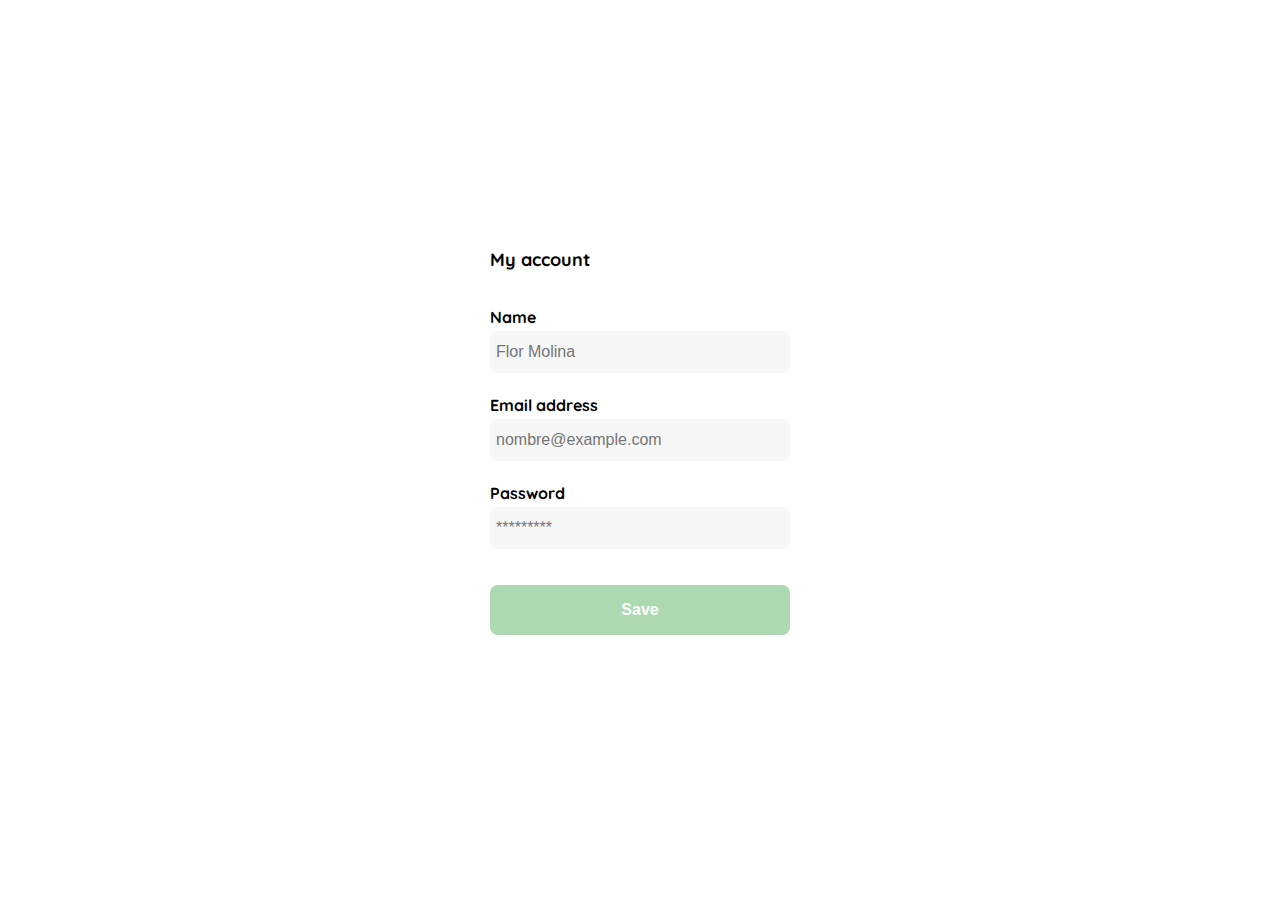
<file: Crear mi cuenta.html>
<!DOCTYPE html>
<html lang="es">
<head>
    <meta charset="UTF-8">
    <meta name="viewport" content="width=device-width, initial-scale=1.0">
    <link rel="preconnect" href="https://fonts.gstatic.com" crossorigin>
    <link href="https://fonts.googleapis.com/css2?family=Quicksand:wght@300;500;700&display=swap" rel="stylesheet">
    <title>Document</title>
    <style>
        :root{
            --white: #FFFFFF;
            --black: #000000;
            --dark: #232830;
            --very-light-pink: #C7C7C7;
            --text-input-field: #F7F7F7;
            --hospital-green: #ACD9B2;
            --sm: 14px;
            --md: 16px;
            --lg: 18px;
        }
       
        body{
            margin: 0;
            padding: 0;
            box-sizing: border-box;
            font-family: 'Quicksand', sans-serif;

        }
        .login{
            width: 100%;
            height: 100vh;
            display: grid;
            place-items: center;
        }
        .form-container{
            display: grid;
            grid-template-rows: auto 1fr auto;
            width: 300px;
        }
        .logo{
            width: 150px;
            margin-bottom: 48px;
            justify-self: center;
            display: none; /*Para que no aparezca*/
        }
        .title{
            font-size: var(--lg);
            margin-bottom: 36px;
            text-align: start;
        }
        
        .form{
            display: flex;
            flex-direction: column;
        }
        .form div{
            display: flex;
            flex-direction: column;
        }
        .label{
            font-size: var(sm);
            font-weight: bold;
            margin-bottom: 4px;
        }

        .input{
            background-color: var(--text-input-field);
            border: none;
            border-radius: 8px;
            height: 30px;
            font-size: var(--md);
            padding: 6px;
            margin-bottom: 12px;

        }
        .input-name,
        .input-email,
        .input-password{
            margin-bottom: 22px;

        }
        .primary-button{
            background: var(--hospital-green);
            border-radius: 8px;
            border: none;
            color: var(--white);
            width: 100%;
            cursor: pointer;
            font-size: var(--md);
            font-weight: bold;
            height: 50px;
        }
        .login-button{
            margin-top: 14px;
            margin-bottom: 30px;
        }

        @media (max-width: 640px) {
            .form-container{
                height: 100%;
            }
            .form{
                height: 100%;
                justify-content: space-between;
            }
     
        }

    </style>
</head>
<body>
    <div class="login">
        <div class="form-container">
            
            <h1 class="title">My account</h1>
           

            <form action="/" class="form">
                <div>
                    <label for="name" class="label">Name</label>
                    <input type="text" name="" id="name" placeholder="Flor Molina" class="input input-name">

                    <label for="email" class="label">Email address</label>
                    <input type="email" name="" id="email" placeholder="nombre@example.com" class="input input-email">

                    <label for="password" class="label">Password</label>
                    <input type="password" name="" id="password" placeholder="*********" class="input input-password">
                </div>
                
                <input type="submit" value="Save" class="primary-button login-button">
            </form>
        </div>
    </div>    
</body>
</html>
</file>
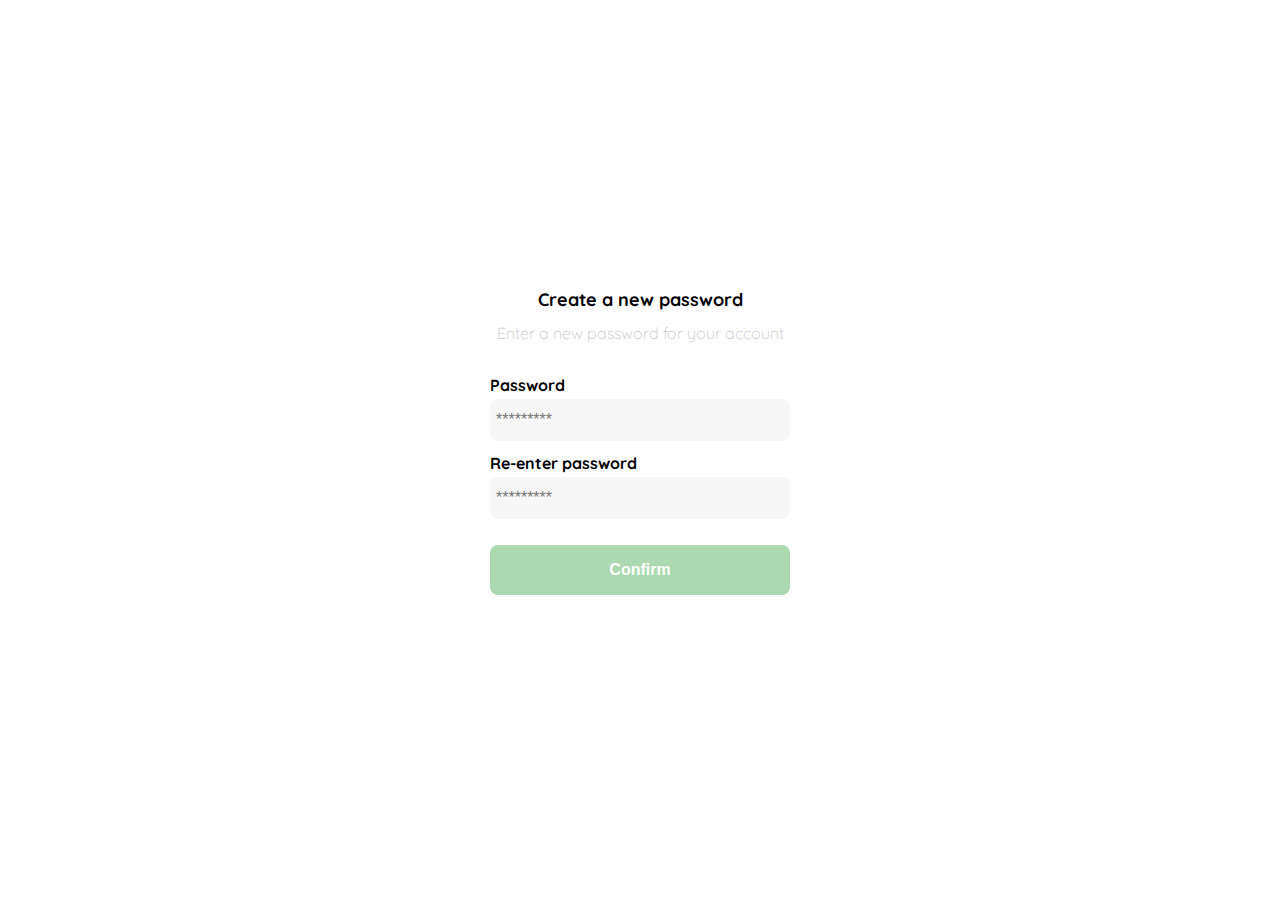
<file: Crear nueva contraseña.html>
<!DOCTYPE html>
<html lang="es">
<head>
    <meta charset="UTF-8">
    <meta name="viewport" content="width=device-width, initial-scale=1.0">
    <link rel="preconnect" href="https://fonts.gstatic.com" crossorigin>
    <link href="https://fonts.googleapis.com/css2?family=Quicksand:wght@300;500;700&display=swap" rel="stylesheet">
    <title>Document</title>
    <style>
        :root{
            --white: #FFFFFF;
            --black: #000000;
            --dark: #232830;
            --very-light-pink: #C7C7C7;
            --text-input-field: #F7F7F7;
            --hospital-green: #ACD9B2;
            --sm: 14px;
            --md: 16px;
            --lg: 18px;
        }
       
        body{
            margin: 0;
            padding: 0;
            box-sizing: border-box;
            font-family: 'Quicksand', sans-serif;

        }
        .login{
            width: 100%;
            height: 100vh;
            display: grid;
            place-items: center;
        }
        .form-container{
            display: grid;
            grid-template-rows: auto 1fr auto;
            width: 300px;
        }
        .logo{
            width: 150px;
            margin-bottom: 48px;
            justify-self: center;
            display: none; /*Para que no aparezca*/
        }
        .title{
            font-size: var(--lg);
            margin-bottom: 12px;
            text-align: center;
        }
        .subtitle{
            color: var(--very-light-pink);
            font-size: var(--md);
            font-weight: 300;
            margin-top: 0;
            margin-bottom: 32px;
            text-align: center;
        }
        .form{
            display: flex;
            flex-direction: column;
        }
        .label{
            font-size: var(sm);
            font-weight: bold;
            margin-bottom: 4px;
        }

        .input{
            background-color: var(--text-input-field);
            border: none;
            border-radius: 8px;
            height: 30px;
            font-size: var(--md);
            padding: 6px;
            margin-bottom: 12px;

        }
        .primary-button{
            background: var(--hospital-green);
            border-radius: 8px;
            border: none;
            color: var(--white);
            width: 100%;
            cursor: pointer;
            font-size: var(--md);
            font-weight: bold;
            height: 50px;
        }
        .login-button{
            margin-top: 14px;
            margin-bottom: 30px;
        }

        @media (max-width: 640px) {
            .logo{
                display: block;

            }
        }

    </style>
</head>
<body>
    <div class="login">
        <div class="form-container">
            <img src="logos/logo_yard_sale.svg" alt="logo" class="logo">
            <h1 class="title">Create a new password</h1>
            <p class="subtitle">Enter a new password for your account</p>

            <form action="/" class="form">
                <label for="password" class="label">Password</label>
                <input type="password" name="" id="password" placeholder="*********" class="input input-password">
                <label for="new-password" class="label">Re-enter password</label>
                <input type="password" name="" id="new-password" placeholder="*********" class="input input-new-password">
                <input type="submit" value="Confirm" class="primary-button login-button">
            </form>
        </div>
    </div>    
</body>
</html>
</file>
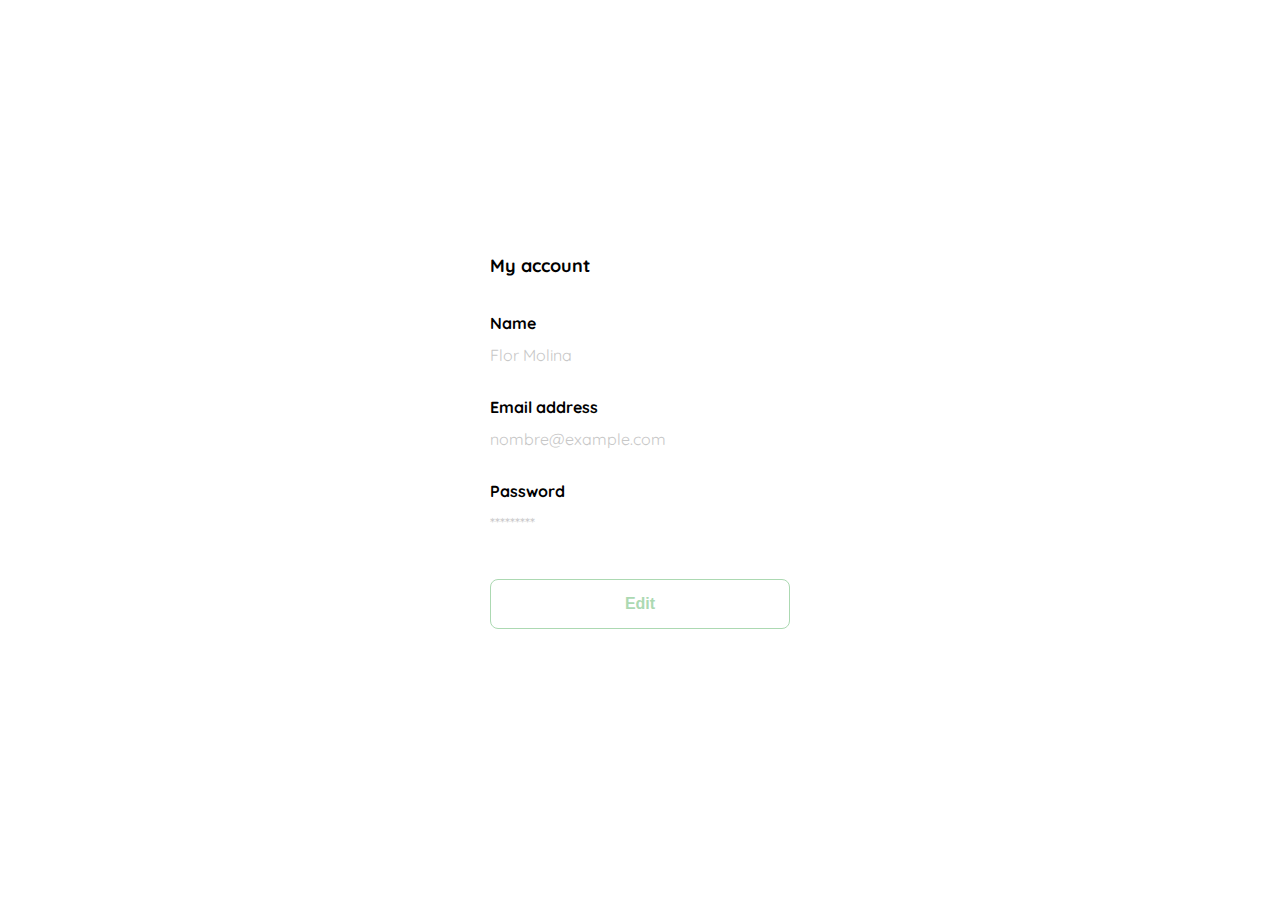
<file: Editar mi cuenta.html>
<!DOCTYPE html>
<html lang="es">
<head>
    <meta charset="UTF-8">
    <meta name="viewport" content="width=device-width, initial-scale=1.0">
    <link rel="preconnect" href="https://fonts.gstatic.com" crossorigin>
    <link href="https://fonts.googleapis.com/css2?family=Quicksand:wght@300;500;700&display=swap" rel="stylesheet">
    <title>Document</title>
    <style>
        :root{
            --white: #FFFFFF;
            --black: #000000;
            --dark: #232830;
            --very-light-pink: #C7C7C7;
            --text-input-field: #F7F7F7;
            --hospital-green: #ACD9B2;
            --sm: 14px;
            --md: 16px;
            --lg: 18px;
        }
       
        body{
            margin: 0;
            padding: 0;
            box-sizing: border-box;
            font-family: 'Quicksand', sans-serif;

        }
        .login{
            width: 100%;
            height: 100vh;
            display: grid;
            place-items: center;
        }
        .form-container{
            display: grid;
            grid-template-rows: auto 1fr auto;
            width: 300px;
        }
        .logo{
            width: 150px;
            margin-bottom: 48px;
            justify-self: center;
            display: none; /*Para que no aparezca*/
        }
        .title{
            font-size: var(--lg);
            margin-bottom: 36px;
            text-align: start;
        }
        
        .form{
            display: flex;
            flex-direction: column;
        }
        .form div{
            display: flex;
            flex-direction: column;
        }
        .label{
            font-size: var(sm);
            font-weight: bold;
            margin-bottom: 4px;
        }
        .value{
            color: var(--very-light-pink);
            font-size: var(--md);
            margin: 8px 0 32px 0;
        }

        .input{
            background-color: var(--text-input-field);
            border: none;
            border-radius: 8px;
            height: 30px;
            font-size: var(--md);
            padding: 6px;
            margin-bottom: 12px;

        }
       
        .secondary-button{
            background: var(--white);
            border-radius: 8px;
            border: 1px solid var(--hospital-green);
            color: var(--hospital-green);
            width: 100%;
            cursor: pointer;
            font-size: var(--md);
            font-weight: bold;
            height: 50px;
        }
        .login-button{
            margin-top: 14px;
            margin-bottom: 30px;
        }

        @media (max-width: 640px) {
            .form-container{
                height: 100%;
            }
            .form{
                height: 100%;
                justify-content: space-between;
            }
     
        }

    </style>
</head>
<body>
    <div class="login">
        <div class="form-container">
            
            <h1 class="title">My account</h1>
           

            <form action="/" class="form">
                <div>
                    <label for="name" class="label">Name</label>
                    <p class="value">Flor Molina</p>
                    
                    <label for="email" class="label">Email address</label>
                    <p class="value">nombre@example.com</p>
                    
                    <label for="password" class="label">Password</label>
                    <p class="value">*********</p>
                    
                </div>
                
                <input type="submit" value="Edit" class="secondary-button login-button">
            </form>
        </div>
    </div>    
</body>
</html>
</file>
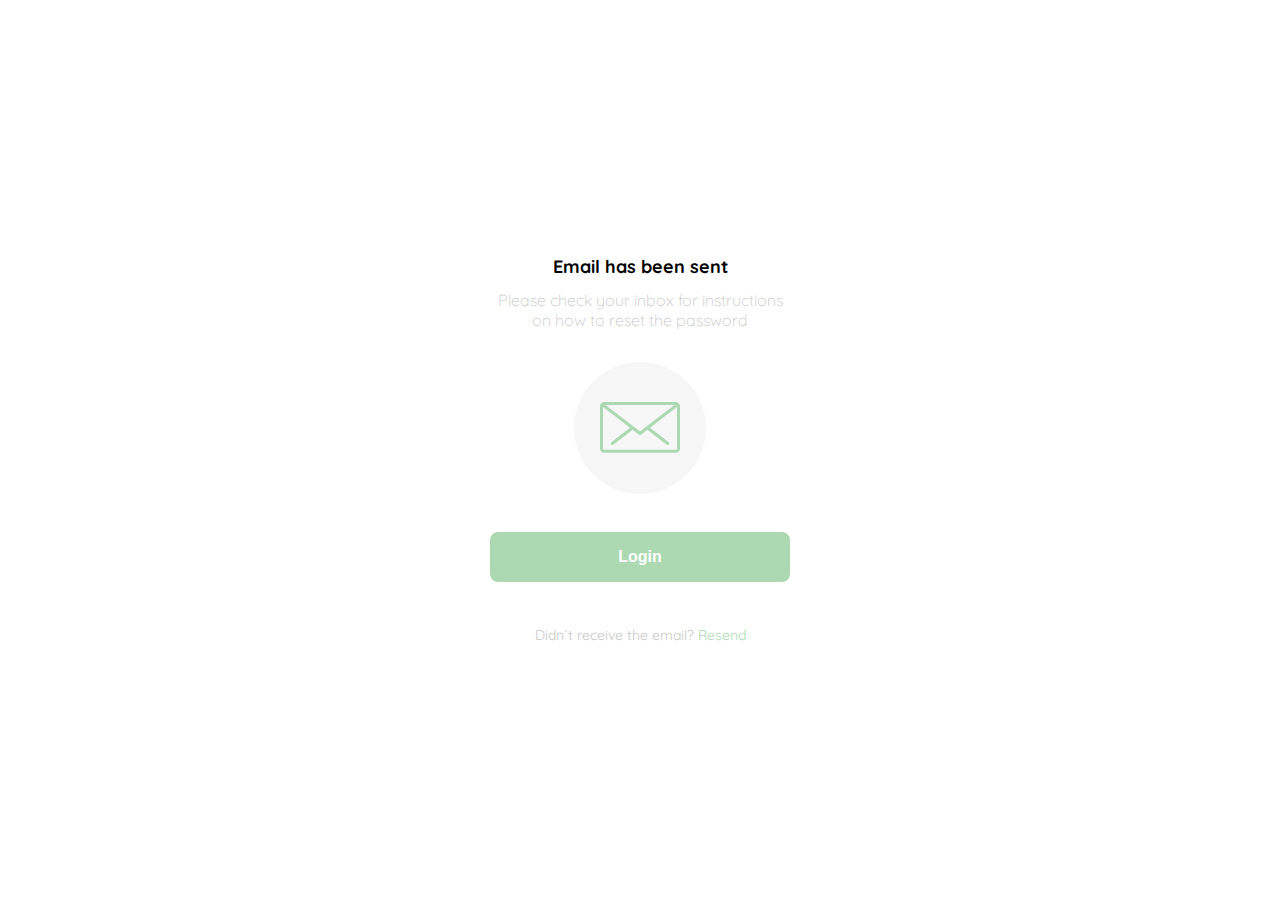
<file: Email enviado.html>
<!DOCTYPE html>
<html lang="es">
<head>
    <meta charset="UTF-8">
    <meta name="viewport" content="width=device-width, initial-scale=1.0">
    <link rel="preconnect" href="https://fonts.gstatic.com" crossorigin>
    <link href="https://fonts.googleapis.com/css2?family=Quicksand:wght@300;500;700&display=swap" rel="stylesheet">
    <title>Document</title>
    <style>
        :root{
            --white: #FFFFFF;
            --black: #000000;
            --dark: #232830;
            --very-light-pink: #C7C7C7;
            --text-input-field: #F7F7F7;
            --hospital-green: #ACD9B2;
            --sm: 14px;
            --md: 16px;
            --lg: 18px;
        }
       
        body{
            margin: 0;
            padding: 0;
            box-sizing: border-box;
            font-family: 'Quicksand', sans-serif;

        }
        .login{
            width: 100%;
            height: 100vh;
            display: grid;
            place-items: center;
        }
        .form-container{
            display: grid;
            grid-template-rows: auto 1fr auto;
            width: 300px;
            justify-items: center;
        }
        .logo{
            width: 150px;
            margin-bottom: 48px;
            justify-self: center;
            display: none; /*Para que no aparezca*/
        }
        .title{
            font-size: var(--lg);
            margin-bottom: 12px;
            text-align: center;
        }
        .subtitle{
            color: var(--very-light-pink);
            font-size: var(--md);
            font-weight: 300;
            margin-top: 0;
            margin-bottom: 32px;
            text-align: center;
        }
        .email-image{
            width: 132px;
            height: 132px;
            border-radius: 50%;
            background-color: var(--text-input-field);
            display: flex;
            justify-content: center;
            align-items: center;
            margin-bottom: 24px;
        }
        .resend{
            font-size: var(--sm);
        }
        .resend span{
            color: var(--very-light-pink);
        }
        .resend a{
            color: var(--hospital-green);
            text-decoration: none;
        }

        .email-image img{
            width: 80px;
        }
        .form{
            display: flex;
            flex-direction: column;
        }
        
        .primary-button{
            background: var(--hospital-green);
            border-radius: 8px;
            border: none;
            color: var(--white);
            width: 100%;
            cursor: pointer;
            font-size: var(--md);
            font-weight: bold;
            height: 50px;
        }
        .login-button{
            margin-top: 14px;
            margin-bottom: 30px;
        }


        @media (max-width: 640px) {
            .logo{
                display: block;

            }
        }

    </style>
</head>
<body>
    <div class="login">
        <div class="form-container">
            <img src="logos/logo_yard_sale.svg" alt="logo" class="logo">
            <h1 class="title">Email has been sent</h1>
            <p class="subtitle">Please check your inbox for instructions on how to reset the password</p>
            <div class="email-image">
                <img src="icons/email.svg" alt="email">
            </div>
            <button class="primary-button login-button">Login</button>
            <p class="resend">
                <span>
                    Didn´t receive the email?
                </span>
                <a href="/">Resend</a>
            </p>
        </div>
    </div>    
</body>
</html>
</file>
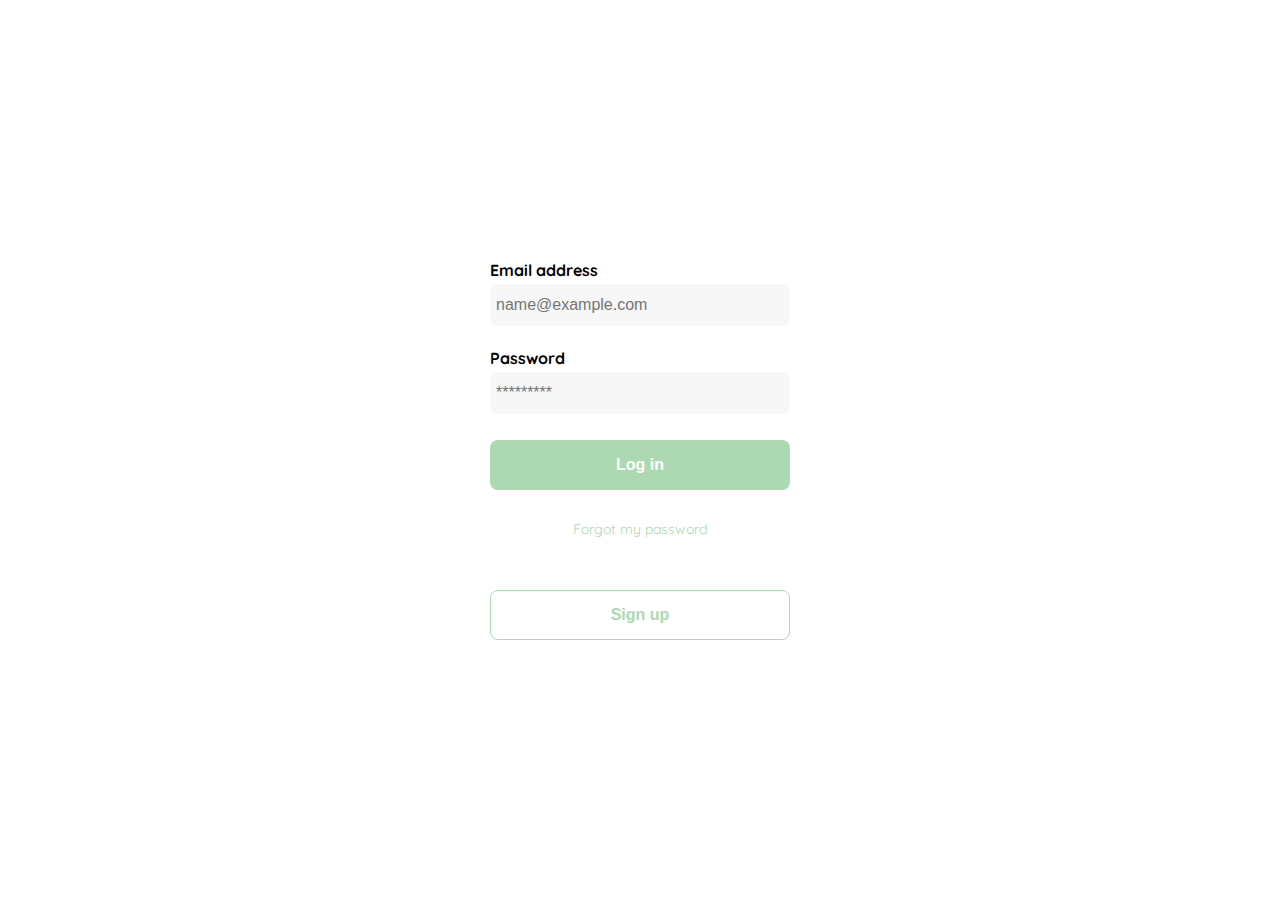
<file: Login.html>
<!DOCTYPE html>
<html lang="es">
<head>
    <meta charset="UTF-8">
    <meta name="viewport" content="width=device-width, initial-scale=1.0">
    <link rel="preconnect" href="https://fonts.gstatic.com" crossorigin>
    <link href="https://fonts.googleapis.com/css2?family=Quicksand:wght@300;500;700&display=swap" rel="stylesheet">
    <title>Document</title>
    <style>
        :root{
            --white: #FFFFFF;
            --black: #000000;
            --dark: #232830;
            --very-light-pink: #C7C7C7;
            --text-input-field: #F7F7F7;
            --hospital-green: #ACD9B2;
            --sm: 14px;
            --md: 16px;
            --lg: 18px;
        }
       
        body{
            margin: 0;
            padding: 0;
            box-sizing: border-box;
            font-family: 'Quicksand', sans-serif;

        }
        .login{
            width: 100%;
            height: 100vh;
            display: grid;
            place-items: center;
        }
        .form-container{
            display: grid;
            grid-template-rows: auto 1fr auto;
            width: 300px;
        }
        .logo{
            width: 150px;
            margin-bottom: 48px;
            justify-self: center;
            display: none; /*Para que no aparezca*/
        }
        .form{
            display: flex;
            flex-direction: column;
        }
        .form a{
            color: var(--hospital-green);
            font-size: var(--sm);
            text-align: center;
            text-decoration: none;
            margin-bottom: 52px;
        }

        .label{
            font-size: var(sm);
            font-weight: bold;
            margin-bottom: 4px;
        }

        .input{
            background-color: var(--text-input-field);
            border: none;
            border-radius: 8px;
            height: 30px;
            font-size: var(--md);
            padding: 6px;
            margin-bottom: 12px;

        }

        .input-email{
            margin-bottom: 22px;

        }

        .primary-button{
            background: var(--hospital-green);
            border-radius: 8px;
            border: none;
            color: var(--white);
            width: 100%;
            cursor: pointer;
            font-size: var(--md);
            font-weight: bold;
            height: 50px;
        }
        .secondary-button{
            background: var(--white);
            border-radius: 8px;
            border: 1px solid var(--hospital-green);
            color: var(--hospital-green);
            width: 100%;
            cursor: pointer;
            font-size: var(--md);
            font-weight: bold;
            height: 50px;
        }
        .login-button{
            margin-top: 14px;
            margin-bottom: 30px;
        }

        @media (max-width: 640px) {
            .logo{
                display: block;

            }
            
            .secondary-button{
                position: absolute;
                bottom: 20px;
                width: inherit;

            }
        }

    </style>
</head>
<body>
    <div class="login">
        <div class="form-container">
            <img src="logos/logo_yard_sale.svg" alt="logo" class="logo">

            <form action="/" class="form">
                <label for="email" class="label">Email address</label>
                <input type="email" name="" id="email" placeholder="name@example.com" class="input input-email">
                <label for="password" class="label">Password</label>
                <input type="password" name="" id="password" placeholder="*********" class="input input-password">
                <input type="submit" value="Log in" class="primary-button login-button">
                <a href="/">Forgot my password</a>
            </form>
            <button class="secondary-button signup-button">Sign up</button>
        </div>
    </div>    
</body>
</html>
</file>
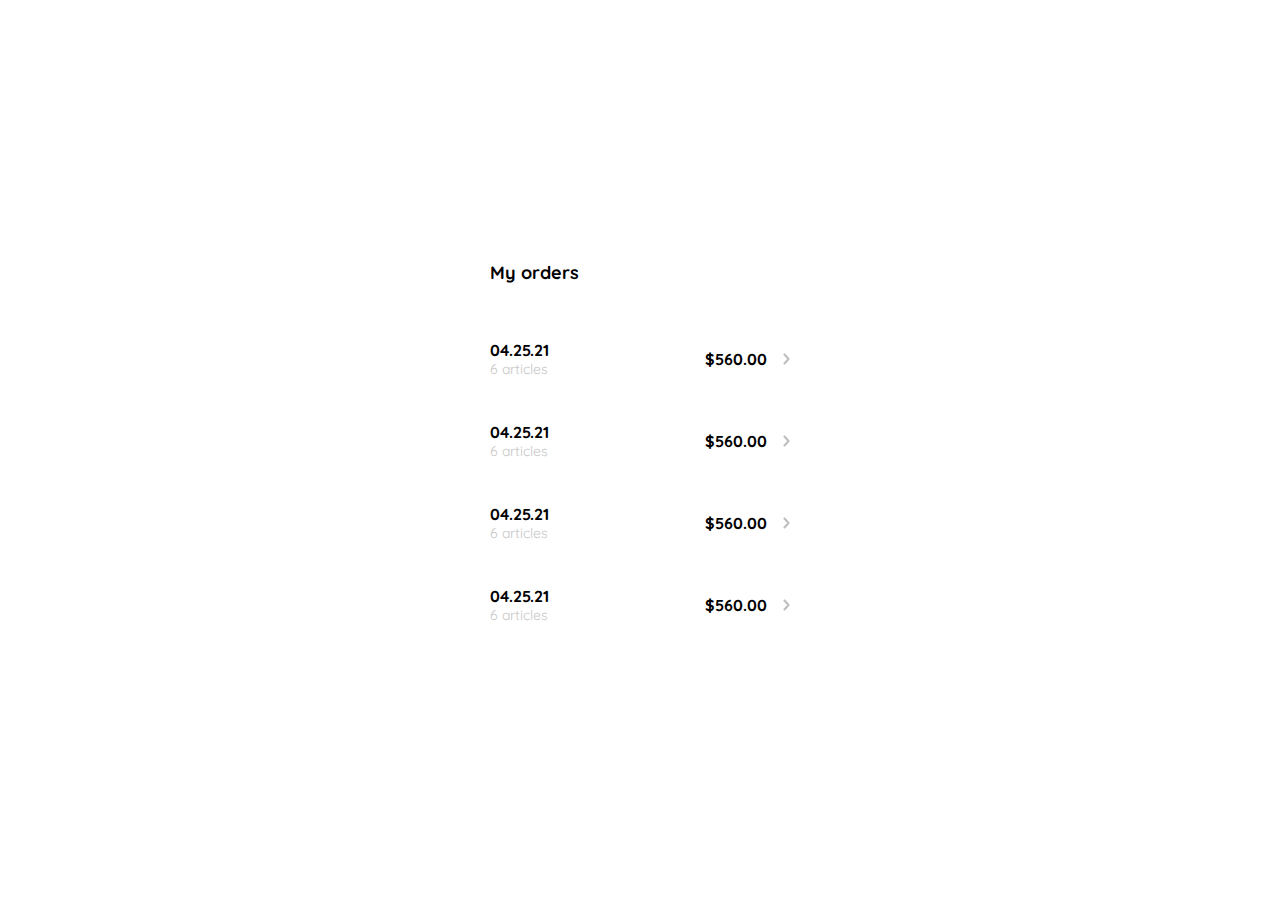
<file: Mis órdenes.html>
<!DOCTYPE html>
<html lang="es">
<head>
    <meta charset="UTF-8">
    <meta name="viewport" content="width=device-width, initial-scale=1.0">
    <link rel="preconnect" href="https://fonts.gstatic.com" crossorigin>
    <link href="https://fonts.googleapis.com/css2?family=Quicksand:wght@300;500;700&display=swap" rel="stylesheet">
    <title>Document</title>
    <style>
        :root{
            --white: #FFFFFF;
            --black: #000000;
            --dark: #232830;
            --very-light-pink: #C7C7C7;
            --text-input-field: #F7F7F7;
            --hospital-green: #ACD9B2;
            --sm: 14px;
            --md: 16px;
            --lg: 18px;
        }
       
        body{
            margin: 0;
            padding: 0;
            box-sizing: border-box;
            font-family: 'Quicksand', sans-serif;
        }

        .my-order{
            width: 100%;
            height: 100vh;
            display: grid;
            place-items: center;
        }
        
        .title{
            font-size: var(--lg);
            margin-bottom:  40px;
        }

        .my-order-container{
            display: grid;
            grid-template-rows: auto 1fr auto;
            width: 300px;
        }

        .my-order-content{
            display: flex;
            flex-direction: column;

        }

        .order{
            display: grid;
            grid-template-columns: auto 1fr auto;
            gap: 16px;
            align-items: center;   
            margin-bottom: 12px;
  
        }

        .order p:nth-child(1){
            display: flex;
            flex-direction: column;

        }

        .order p:nth-child(2){
            text-align: end;
            font-weight: bold;

        }

        .order p span:nth-child(1){
            font-size: var(--md);
            font-weight: bold;

        }

        .order p span:nth-child(2){
            font-size: var(--sm);
            color: var(--very-light-pink);

        }

        


    </style>
</head>
<body>
    <div class="my-order">
        <div class="my-order-container">
            <h1 class="title">My orders</h1>
                <div class="my-order-content">
                    <div class="order">
                        <p>
                            <span>04.25.21</span>
                            <span>6 articles</span>
                        </p>
                        <p>$560.00</p>
                        <img src="icons/flechita.svg" alt="arrow">

                    </div>
                    <div class="order">
                        <p>
                            <span>04.25.21</span>
                            <span>6 articles</span>
                        </p>
                        <p>$560.00</p>
                        <img src="icons/flechita.svg" alt="arrow">

                    </div>
                    <div class="order">
                        <p>
                            <span>04.25.21</span>
                            <span>6 articles</span>
                        </p>
                        <p>$560.00</p>
                        <img src="icons/flechita.svg" alt="arrow">

                    </div>
                    <div class="order">
                        <p>
                            <span>04.25.21</span>
                            <span>6 articles</span>
                        </p>
                        <p>$560.00</p>
                        <img src="icons/flechita.svg" alt="arrow">

                    </div>

                </div>
        </div>

        
        
    </div>
</body>
</html>
</file>
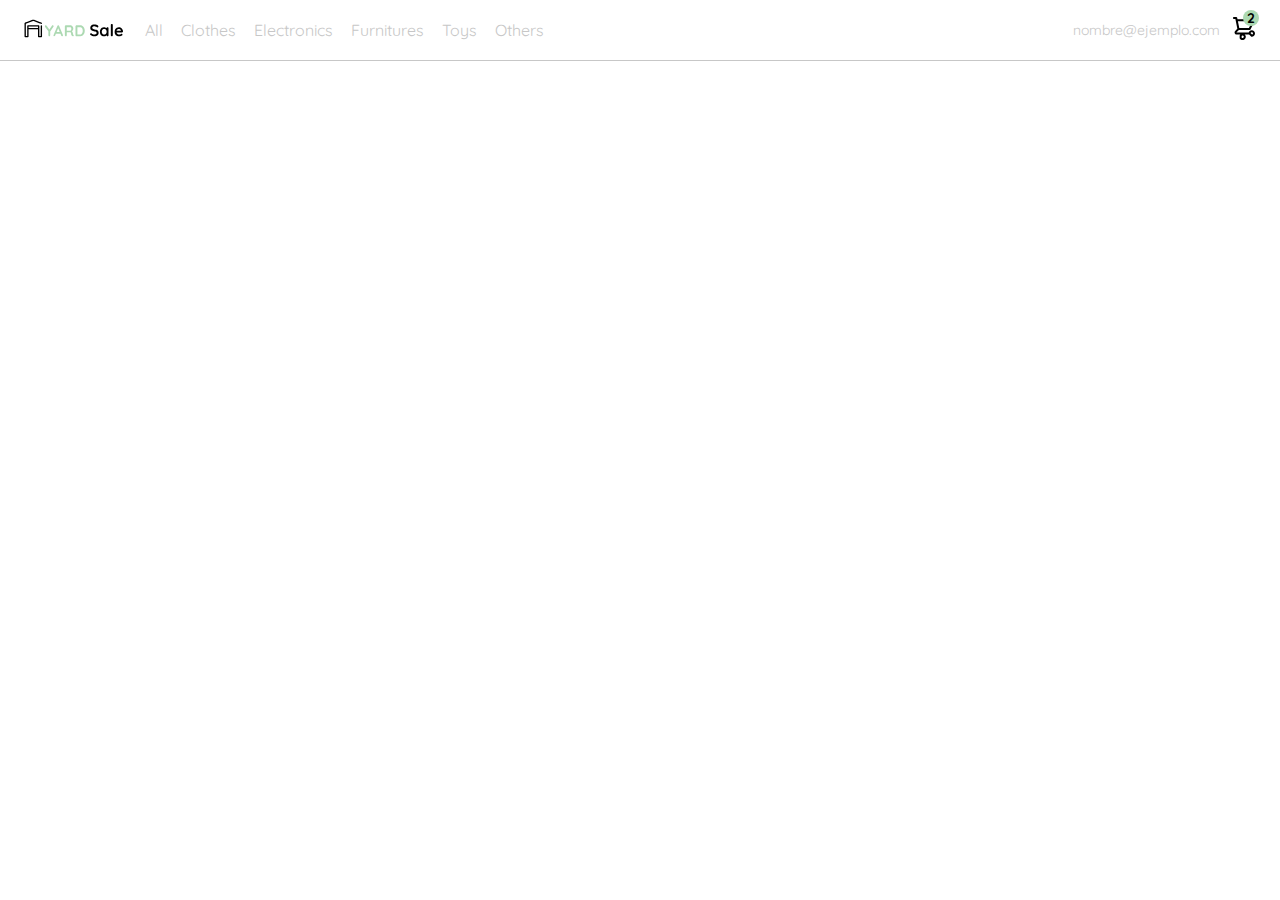
<file: Navbar.html>
<!DOCTYPE html>
<html lang="es">
<head>
    <meta charset="UTF-8">
    <meta name="viewport" content="width=device-width, initial-scale=1.0">
    <link rel="preconnect" href="https://fonts.gstatic.com" crossorigin>
    <link href="https://fonts.googleapis.com/css2?family=Quicksand:wght@300;500;700&display=swap" rel="stylesheet">
    <title>Document</title>
    <title>Document</title>
    <style>
        :root {
          --white: #FFFFFF;
          --black: #000000;
          --very-light-pink: #C7C7C7;
          --text-input-field: #F7F7F7;
          --hospital-green: #ACD9B2;
          --sm: 14px;
          --md: 16px;
          --lg: 18px;
        }
        body {
          margin: 0;
          font-family: 'Quicksand', sans-serif;
        }
        nav {
          display: flex;
          justify-content: space-between;
          padding: 0 24px;
          border-bottom: 1px solid var(--very-light-pink);
        }
        .menu {
          display: none;
        }
        .logo {
          width: 100px;
        }
        .navbar-left ul,
        .navbar-right ul {
          list-style: none;
          padding: 0;
          margin: 0;
          display: flex;
          align-items: center;
          height: 60px;
        }
        .navbar-left {
          display: flex;
        }
        .navbar-left ul {
          margin-left: 12px;
        }
        .navbar-left ul li a,
        .navbar-right ul li a {
          text-decoration: none;
          color: var(--very-light-pink);
          border: 1px solid var(--white);
          padding: 8px;
          border-radius: 8px;
        }
        .navbar-left ul li a:hover,
        .navbar-right ul li a:hover {
          border: 1px solid var(--hospital-green);
          color: var(--hospital-green);
        }
        .navbar-email {
          color: var(--very-light-pink);
          font-size: var(--sm);
          margin-right: 12px;
        }
        .navbar-shopping-cart {
          position: relative;
        }
        .navbar-shopping-cart div {
          width: 16px;
          height: 16px;
          background-color: var(--hospital-green);
          border-radius: 50%;
          font-size: var(--sm);
          font-weight: bold;
          position: absolute;
          top: -6px;
          right: -3px;
          display: flex;
          justify-content: center;
          align-items: center;
        }
        @media (max-width: 640px) {
          .menu {
            display: block;
          }
          .navbar-left ul {
            display: none;
          }
          .navbar-email {
            display: none;
          }
        }
      </style>
</head>
<body>
    <nav>
        <img src="./icons/icon_menu.svg" alt="menu" class="menu">
    
        <div class="navbar-left">
          <img src="./logos/logo_yard_sale.svg" alt="logo" class="logo">
    
          <ul>
            <li>
              <a href="/">All</a>
            </li>
            <li>
              <a href="/">Clothes</a>
            </li>
            <li>
              <a href="/">Electronics</a>
            </li>
            <li>
              <a href="/">Furnitures</a>
            </li>
            <li>
              <a href="/">Toys</a>
            </li>
            <li>
              <a href="/">Others</a>
            </li>
          </ul>
        </div>
    
        <div class="navbar-right">
          <ul>
            <li class="navbar-email">nombre@ejemplo.com</li>
            <li class="navbar-shopping-cart">
              <img src="./icons/icon_shopping_cart.svg" alt="shopping cart">
              <div>2</div>
            </li>
          </ul>
        </div>
      </nav>
</body>
</html>
</file>
